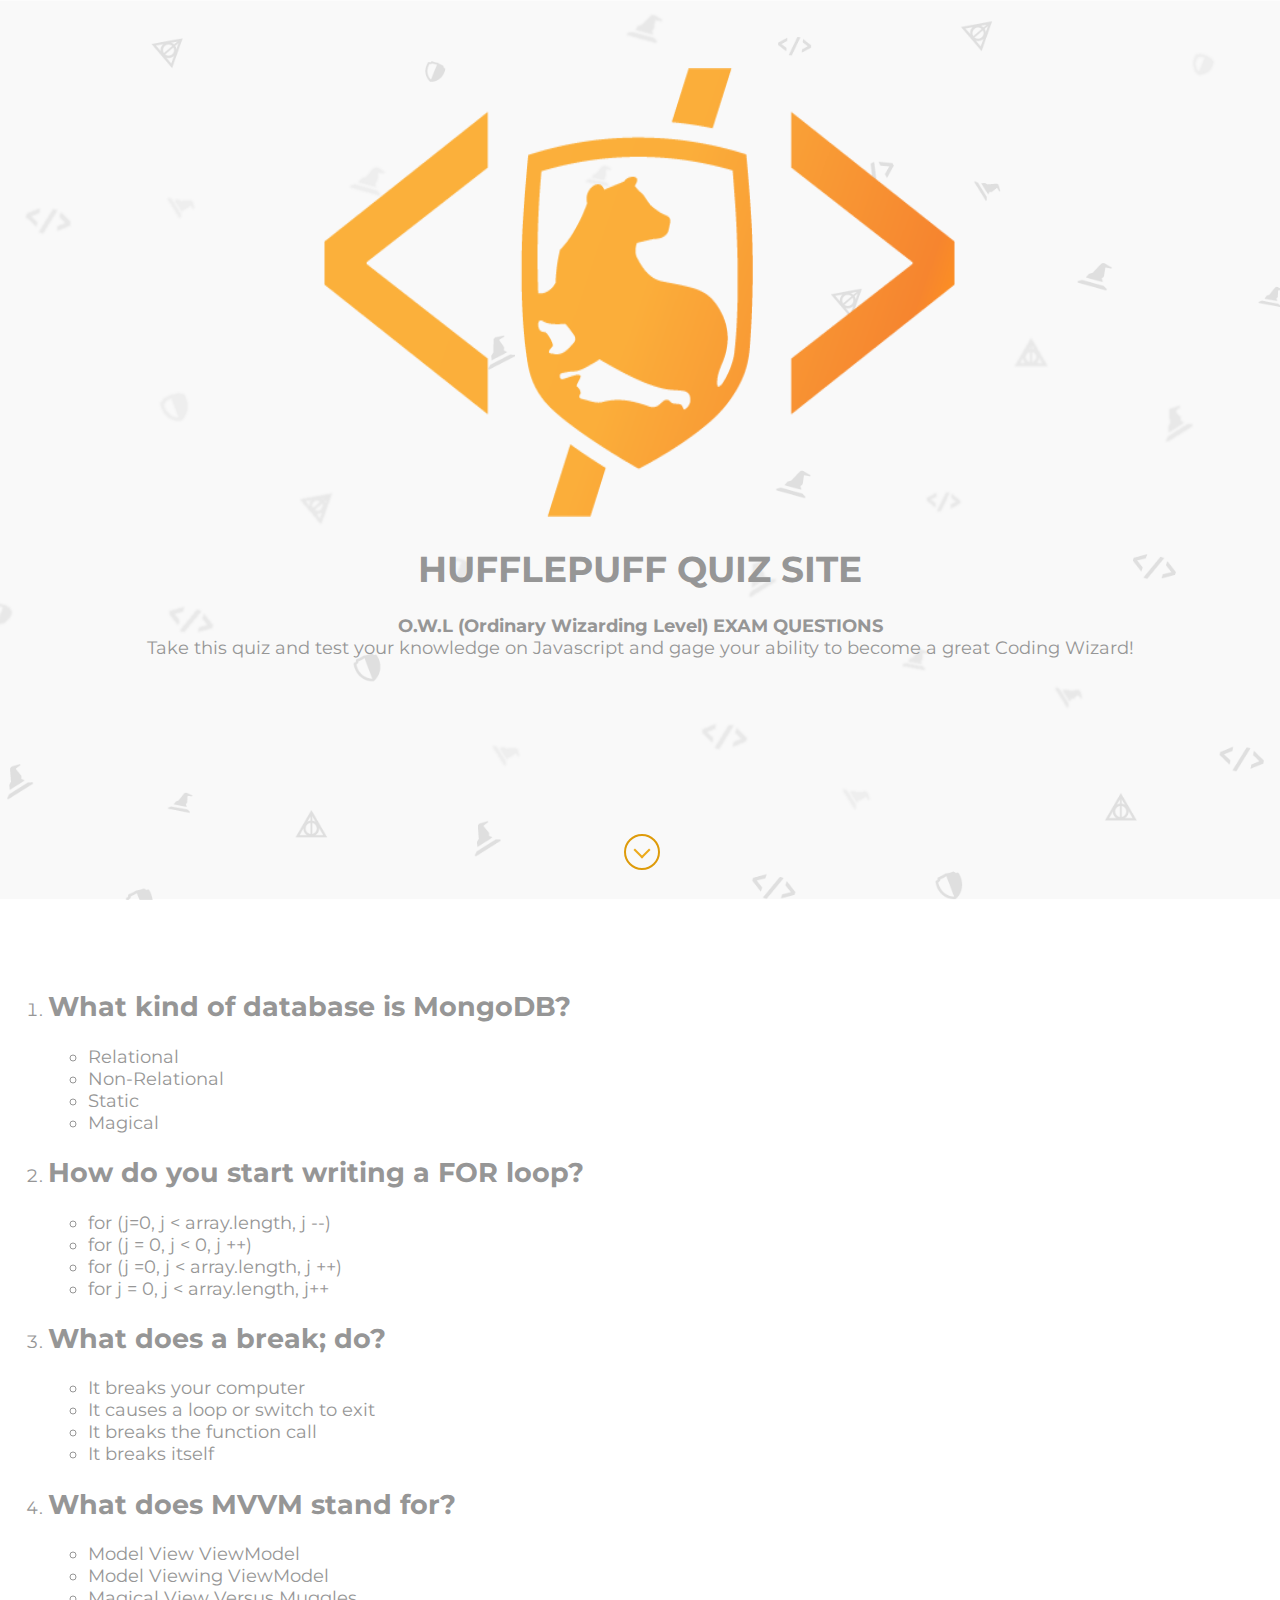
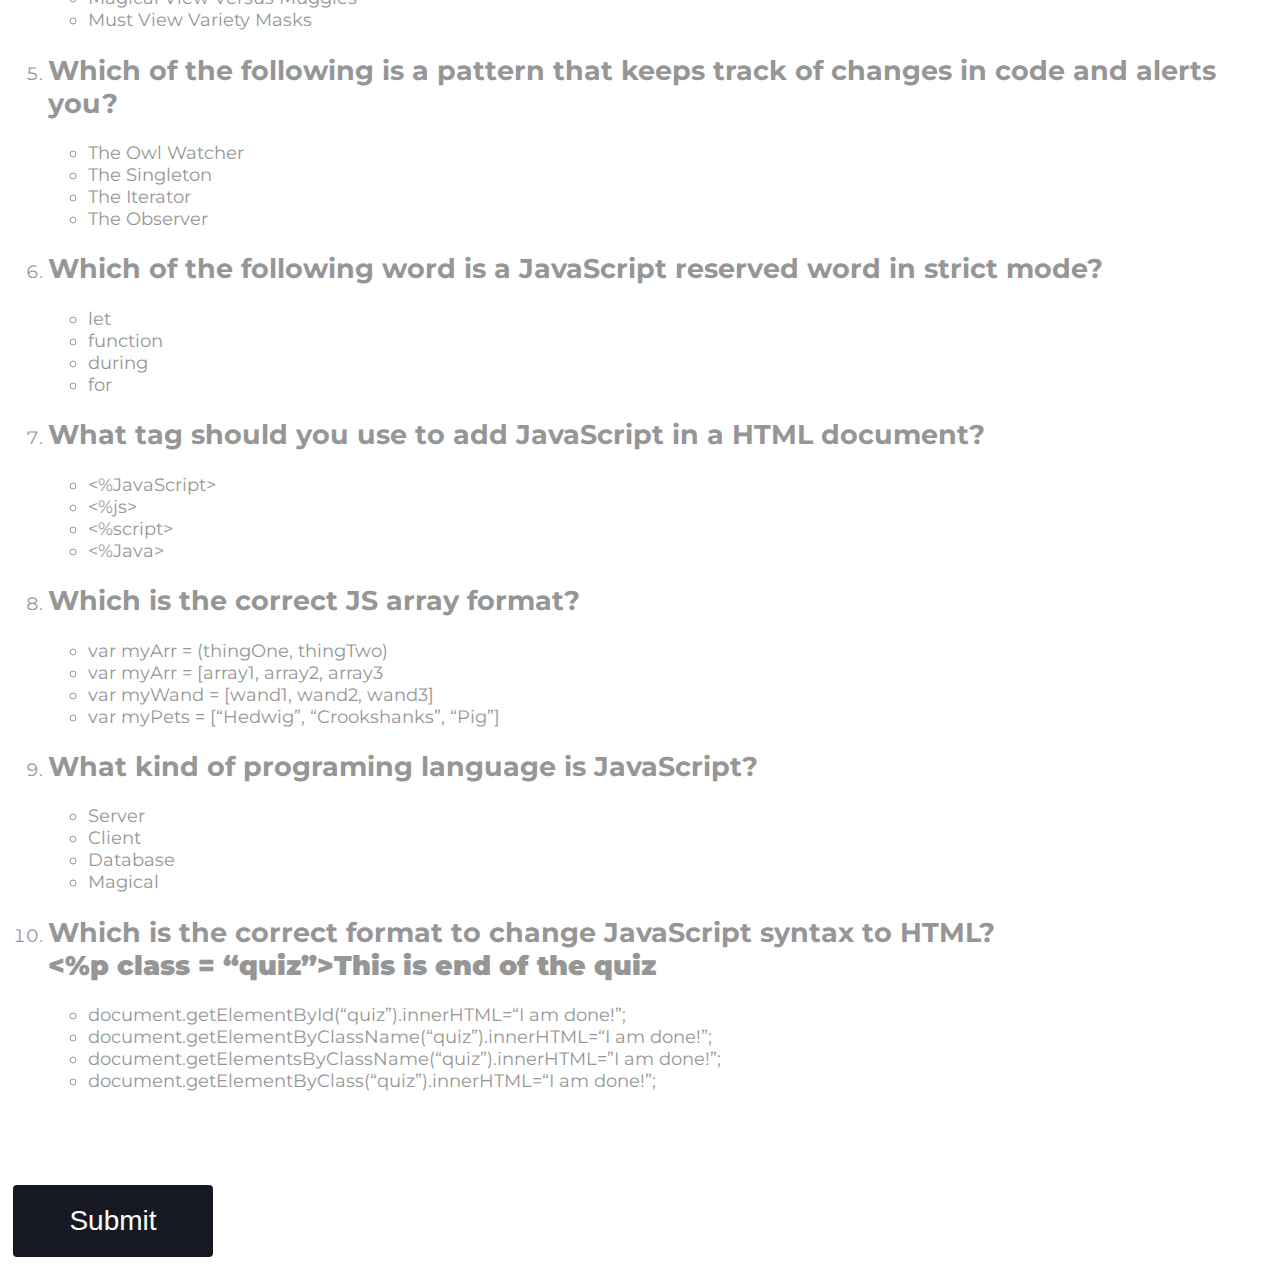
<file: week-6/Assignment 6.4 – Group Project/index.html>
<!DOCTYPE html>
<html lang="en">
    <meta charset="utf-8">
    <title>Group Project- HufflePuff</title>
    <link rel="stylesheet" href="style.css">
    <meta name="viewport" content="width=device-width, initial-scale=1.0">
    <link href="https://fonts.googleapis.com/css2?family=Montserrat:wght@300;400;600&display=swap" rel="stylesheet">

    <head>
        <!--Content Starts Here-->
        <body>
            <section class="header">
              <a href="#headlog"><img id="logo" src="images/Clearance Process Overview Graphic-07.png" width="400" height="350"></a> <h1>HUFFLEPUFF QUIZ SITE</h1> 
             <p> <b>O.W.L (Ordinary Wizarding Level) EXAM QUESTIONS</b><br>
                Take this quiz and test your knowledge on Javascript and gage your ability to become a great Coding Wizard! </p>
            </section>
<!--scroll down button-->
 <a  href="#section2" class="scroll-down" address="true"></a>
             
           


  <!--Question Section-->      

  <section>
                <ol class="questions" >

<!--Question 1-->
                    <li id="section2" >
                        <h2>What kind of database is MongoDB?</h2> 

                        <ul>
                            <li id="click">Relational</li>
                            <li id="click">Non-Relational</li>
                            <li id="click">Static</li>
                            <li id="click">Magical</li>
                        </ul>
                    </li>

<!--Question 2-->
                    <li>
                        <h2>How do you start writing a FOR loop?</h2> 

                        <ul>
                            <li id="click">for (j=0, j < array.length, j --)</li>
                            <li id="click">for (j = 0, j < 0, j ++)</li>
                            <li id="click">for (j =0, j < array.length, j ++)</li>
                            <li id="click">for j = 0, j < array.length, j++ </li>
                        </ul>
                    </li>
<!--Question 3-->
                    <li>
                        <h2>What does a break; do?</h2> 

                        <ul>
                            <li id="click">It breaks your computer</li>
                            <li id="click">It causes a loop or switch to exit</li>
                            <li id="click">It breaks the function call</li>
                            <li id="click">It breaks itself</li>
                        </ul>
                    </li>

<!--Question 4-->
<li>
                        <h2>What does MVVM stand for?</h2> 

                        <ul>
                            <li id="click">Model View ViewModel</li>
                            <li id="click">Model Viewing ViewModel</li>
                            <li id="click">Magical View Versus Muggles</li>
                            <li id="click">Must View Variety Masks</li>
                        </ul>
                    </li>
<!--Question 5-->
<li>
                        <h2>Which of the following is a pattern that keeps track of changes in code and alerts you?
                        </h2> 

                        <ul>
                            <li id="click">The Owl Watcher</li>
                            <li id="click">The Singleton</li>
                            <li id="click">The Iterator</li>
                            <li id="click">The Observer</li>
                        </ul>
                    </li>
<!--Question 6-->
<li>
                        <h2>Which of the following word is a JavaScript reserved word in strict mode?
                        </h2> 

                        <ul>
                            <li id="click">let</li>
                            <li id="click">function</li>
                            <li id="click">during</li>
                            <li id="click">for</li>
                        </ul>
                    </li>
<!--Question 7-->
<li>
                        <h2>What tag should you use to add JavaScript in a HTML document?
                        </h2> 

                        <ul>
                            <li id="click"> <%JavaScript></li>
                            <li id="click"> <%js></li>
                            <li id="click"> <%script></li>
                            <li id="click"> <%Java></li>
                        </ul>
                    </li>

<!--Question 8-->
<li>
                        <h2>Which is the correct JS array format?
                        </h2> 

                        <ul>
                            <li id="click"> var myArr = (thingOne, thingTwo)</li>
                            <li id="click">var myArr = [array1, array2, array3</li>
                            <li id="click">var myWand = [wand1, wand2, wand3]</li>
                            <li id="click">var myPets = [“Hedwig”, “Crookshanks”, “Pig”]</li>
                        </ul>
                    </li>
<!--Question 9-->
<li>
                        <h2>What kind of programing language is JavaScript?
                        </h2> 

                        <ul>
                            <li id="click">Server</li>
                            <li id="click">Client</li>
                            <li id="click"> Database</li>
                            <li id="click">Magical</li>
                        </ul>
                    </li>

<!--Question 10-->
<li>
                        <h2>Which is the correct format to change JavaScript syntax to HTML?<br><b><%p  class = “quiz”>This is end of the quiz</%p></b>
                        </h2> 

                        <ul>
                            <li id="click">document.getElementById(“quiz”).innerHTML=“I am done!”;</li>
                            <li id="click">document.getElementByClassName(“quiz”).innerHTML=“I am done!”;</li>
                            <li id="click">document.getElementsByClassName(“quiz”).innerHTML=”I am done!”;</li>
                            <li id="click">document.getElementByClass(“quiz”).innerHTML=“I am done!”;</li>
                        </ul>
                    </li>
                </ol>
            </section>
        


<div class="sbmt">
    <button class="button"><span>Submit</span></button>
</div>
            
<script src="index.js"> </script>

        </body>
    </head>
</html>
</file>
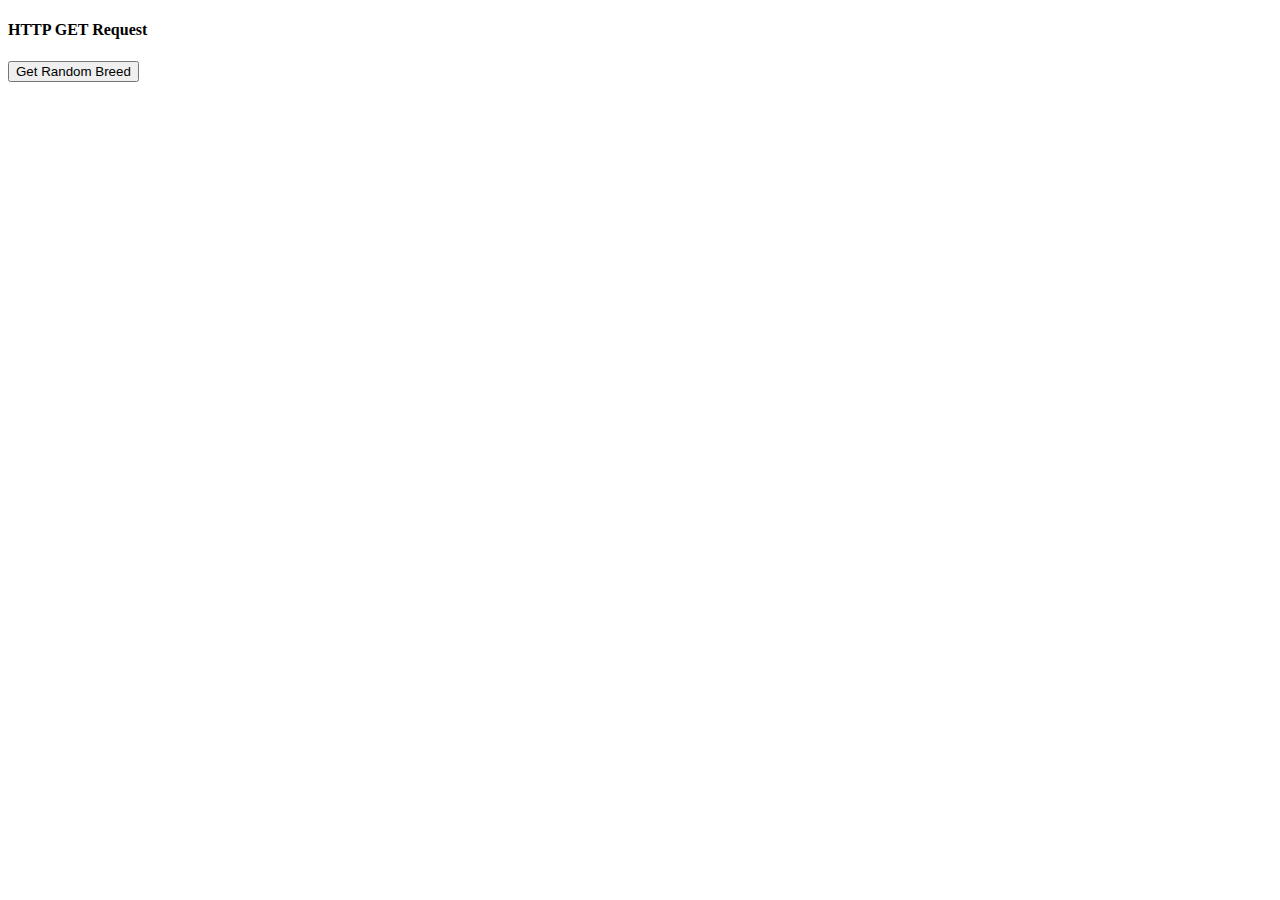
<file: week-4/Ohaka-Exercise4.2.html>
<!DOCTYPE html>
<html lang="en">
    <head>
    <meta charset="UTF-8">
    <title>Assignment 4.3</title>

<!-- jQuery reference-->
<script src="https://ajax.googleapis.com/ajax/libs/jquery/3.2.1/jquery.min.js"></script>

    </head>
    <body>
        <h4>HTTP GET Request</h4>

        <button id="get1">Get Random Breed</button>
        <script>
            //function ctat allows on-cleck event for "get1"
            $(function(){
                $("#get1").click(function(){

                    $.get('https://dog.ceo/api/breeds/image/random', function(data, status){
                        console.log('Data:'+ JSON.stringify(data) + '\nStatus: ' + status);
                    })
                });


            });
        </script>
    </body>
</html>
</file>
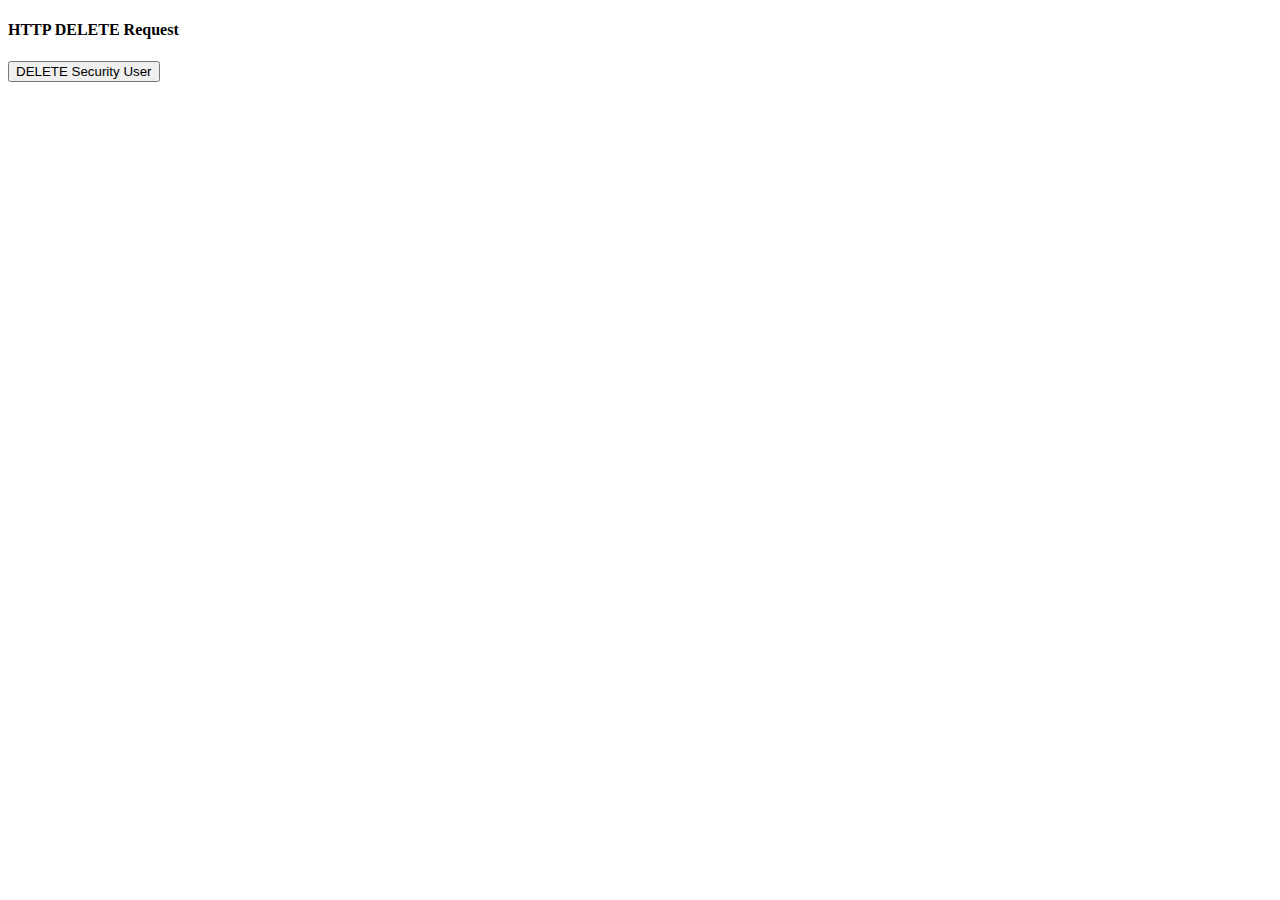
<file: week-4/Ohaka-Exercise4.3.html>
<!DOCTYPE html>
<html lang="en">
    <head>
    <meta charset="UTF-8">
    <title>Assignment 4.3</title>

<!-- jQuery reference-->
<script src="https://ajax.googleapis.com/ajax/libs/jquery/3.2.1/jquery.min.js"></script>

    </head>
    <body>
        <h4>HTTP DELETE Request</h4>

        <button id="delete1">DELETE Security User</button>
        <script>
            //function that allows on-click event for "delete1"
            $(function(){

                $("#delete1").click(function(){

                  $.ajax({
                      url: 'http://httpbin.org/delete',
                      dataType: 'json',
                      type: 'DELETE',
                      data: {username: 'admin', password: 'secret', email: 'as@me.com'},
                      success: function(data, status){
                          console.log('Username:' + data.form.username + "\nPassword: " + data.form.password + '\nEmail: ' + data.form.email + '\nStatus: ' +  status );
                      }
                  })

             });
        </script>
    </body>
</html>
</file>
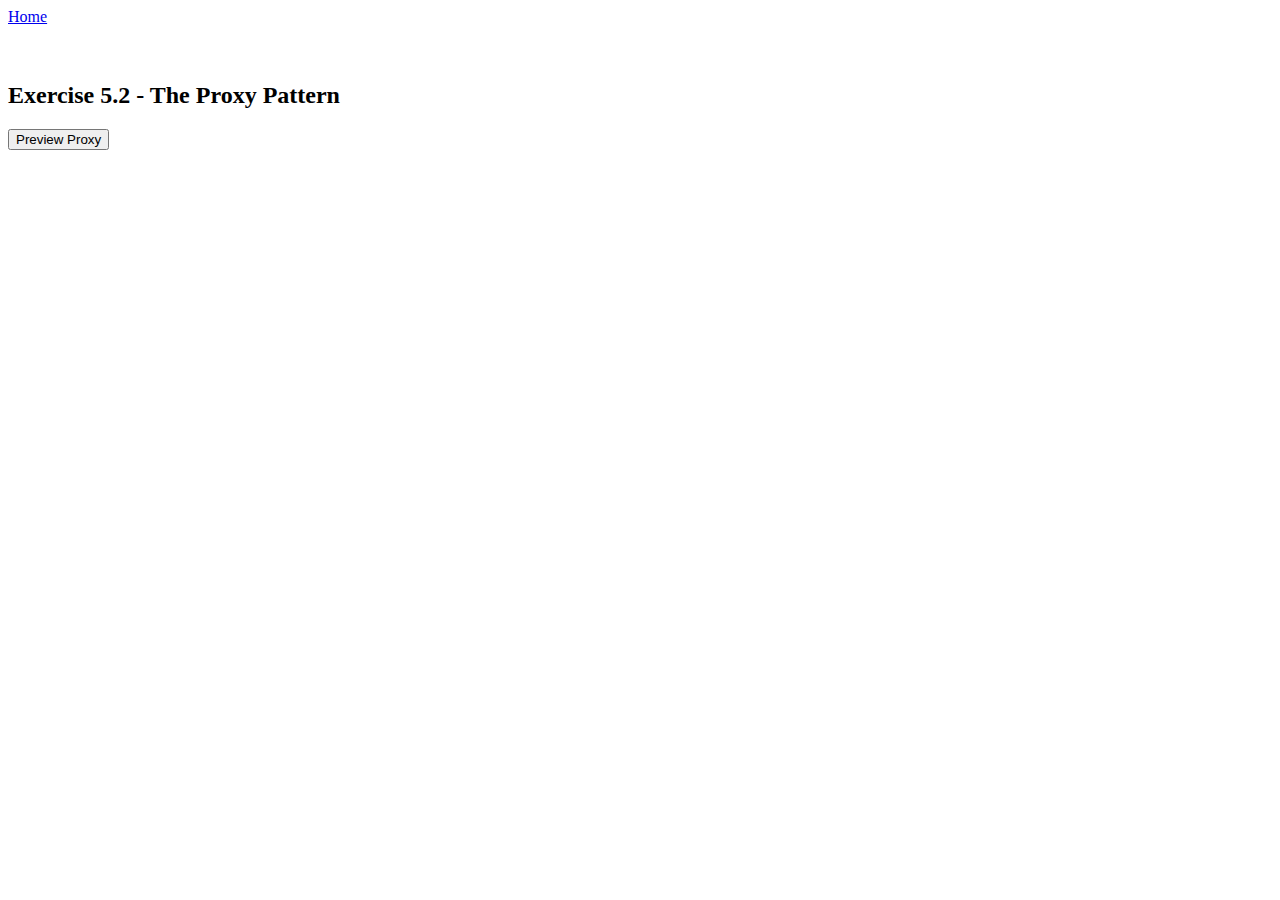
<file: week-5/Ohaka Exercise5.2.html>
<!DOCTYPE html>
<html lang="en">
    <head>
    <meta charset="UTF-8">
    <title>Exercise 5.2 - The Proxy Pattern</title>

<!-- jQuery reference-->
<script src="https://ajax.googleapis.com/ajax/libs/jquery/3.2.1/jquery.min.js"></script>

    </head>
    <body>
        <!--Navbar-->
       <nav class="navbar navbar-dark bg-dark">
       <a href="#" class="navbar brand">Home</a>
    </nav>
    <br /><br />
    <div class="container">
        <div class="row">
            <div class="col-md-12">

                <h2>Exercise 5.2 - The Proxy Pattern</h2>
                 <!--Button to display message-->
                <button class="btn btn-primary" id="btnPreviewProxy">Preview Proxy</button>
                <br />
                <span id="spanProxyResults"></span>
            </div>
        </div>
    </div>
        <script>
            //function that handles proxy
            $(function(){
                var car ={
                    make: "Honda",
                    model: "Accord",
                    //Writes the result of the span tag
                    display: function(){
                        //Clears the span tag before new content is added
                        $("#spanProxyResults").html("");
                        //Fills in span tag with values
                        $("#spanProxyResults").append("<br />Make: " + this.make + "<br />" + "Model: " + this.model);
                    }
                };
//Click event
                $("#btnPreviewProxy").click($.proxy(car, "display"))

            });

        </script>
    </body>
</html>
</file>
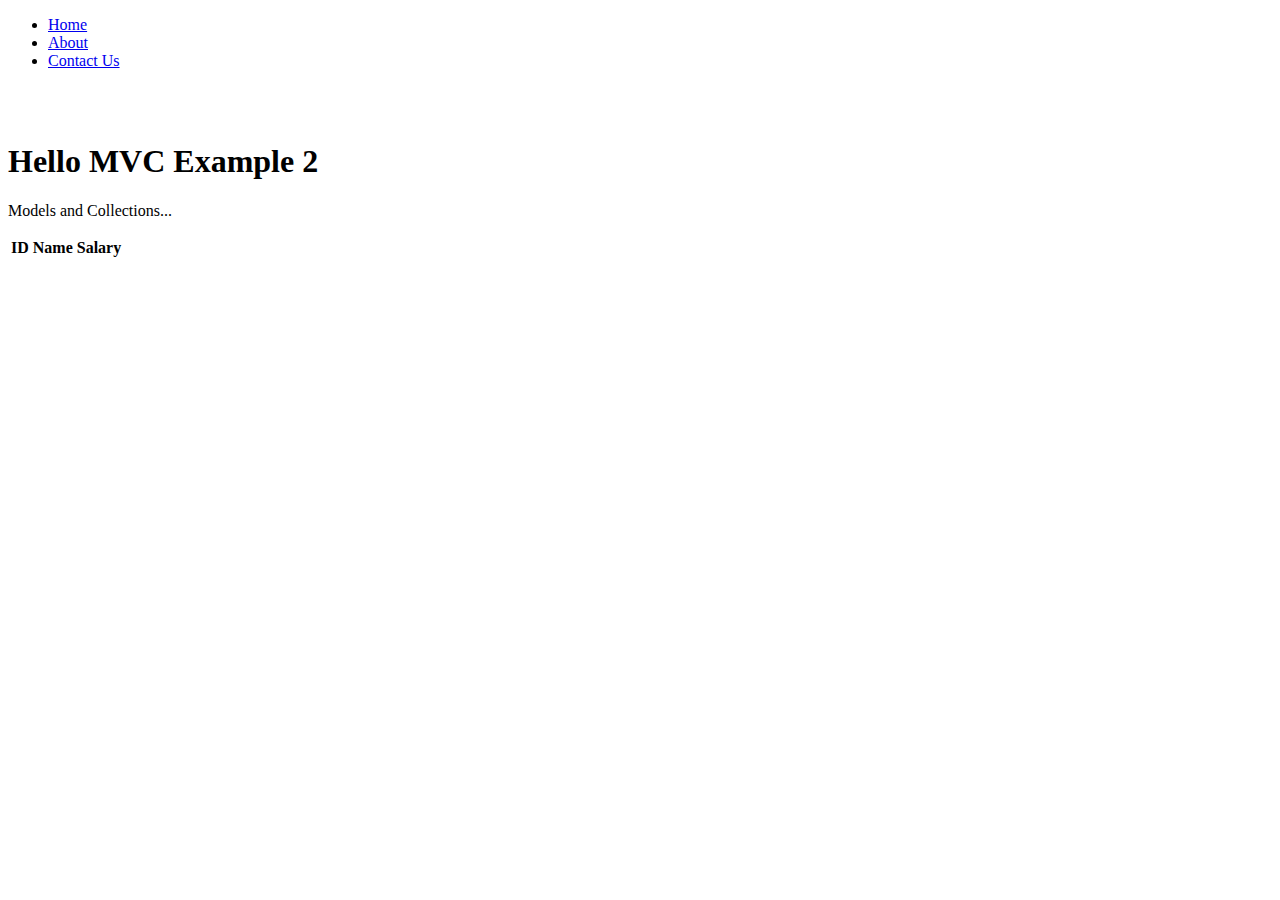
<file: week-9/ohaka-Exercise9.2.html>
<!--============================================
; Title: Assignment 9.2 - Hello MVC
; Author: Professor Krasso
; Date: 7 March 2021
; Modified by: Larry Ohaka
;===========================================-->

<!DOCTYPE html>
<html lang="en">
  <head>
    <meta charset="UTF-8" />
    <title>Hello MVC</title>

  </head>
  <body>
    <nav class="navbar navbar-expand-sm bg-dark navbar-dark">
      <ul class="navbar-nav">
        <li class="nav-item active">
          <a class="nav-link" href="#">Home</a>
        </li>
        <li class="nav-item">
          <a class="nav-link" href="#">About</a>
        </li>
        <li class="nav-item">
          <a class="nav-link" href="#">Contact Us</a>
        </li>
      </ul>
    </nav>

    <div role="main" class="container">
      <br />
      <br />
      <h1>Hello MVC Example 2</h1>
      <p class="lead">Models and Collections...</p>

      <div class="row">
        <div class="col-sm-9">
          <table class="table table-dark table-striped table-hover">
            <thead>
              <tr>
                <th>ID</th>
                <th>Name</th>
                <th>Salary</th>
              </tr>
            </thead>
            <tbody id="table-body"></tbody>
          </table>
        </div>
      </div>
    </div>
<!--Script-->
    <script>
  
      function Employee(id, name, salary) {
        this.id = id;
        this.name = name;
        this.salary = salary;
      }

  
      var EmployeeModel = Backbone.Model.extend({
        defaults: {
          id: "",
          name: "",
          salary: 0,
        },
      });

  
      var EmployeeCollection = Backbone.Collection.extend({
        model: EmployeeModel,
      });

      // Employee Collection (5 employee records, use your own values)
      var Employees = new EmployeeCollection();
      Employees.add(new Employee("1", "Georgina", "$100,00"));
      Employees.add(new Employee("2", "Mark", "$50,000"));
      Employees.add(new Employee("3", "Denise", "$78,00"));
      Employees.add(new Employee("4", "Niecy", "$130,00"));
      Employees.add(new Employee("5", "Cory", "$88,500"));

    
      Employees.each(function (employee) {
        $("#table-body").append(
          "<tr>" +
            "<td>" +
            employee.get("id") +
            "</td>" +
            "<td>" +
            employee.get("name") +
            "</td>" +
            "<td>" +
            employee.get("salary") +
            "</td>" +
            "</tr>"
        );
      });
    </script>
  </body>
</html>
</file>
<file: week-6/Assignment 6.4 – Group Project/style.css>
/* Sets entire sites font*/

html{
    font-size: 18px;
    font-family: 'Montserrat', sans-serif;
    color: rgb(150, 150, 150);
    scroll-behavior: smooth;
}

    /* This is the Title under logo and includes fade in*/
.header{
        position: relative;
        z-index:10;
        text-align: center;
        padding-top: 60px;
        animation: fadeInAnimation ease 3s; 
    animation-iteration-count: 1; 
    animation-fill-mode: forwards; 
        }

section.p{
    line-height: -2.6;
}

  /* This is the HufflePuff logo's fade in */      
img {
    width:  50%;
    height:  50%;
    animation: fadeInAnimation ease 3s; 
    animation-iteration-count: 1; 
    animation-fill-mode: forwards; 
} 

 /* Fade in*/
@keyframes fadeInAnimation { 
    0% { 
        opacity: 0; 
    } 
    100% { 
        opacity: 1; 
    } 
} 
/*Includes logo link and sets the configuration of position for header*/
body {
    background-image: url("images/Clearance Process Overview Graphic-08 (3).png");
    background-attachment: fixed;
    background-position: center;
    background-repeat: repeat;
    background-size: cover;
  }

  section {
    height: 100vh;
    width: 100%;
    display: table;
    
  }

  /*Scroll down button*/
  
  
  .scroll-down {
    position: absolute;
    bottom: 30px;
    left: 50%;
    margin-left: -16px;
    display: block;
    width: 32px;
    height: 32px;
    border: 2px solid rgb(222, 155, 10);
    background-size: 14px auto;
    border-radius: 50%;
    z-index: 2;
    -webkit-animation: bounce 2s infinite 2s;
    animation: bounce 2s infinite 2s;
    -webkit-transition: all .2s ease-in;
    transition: all .2s ease-in;
  }
  
  .scroll-down:before {
      position: absolute;
      top: calc(50% - 8px);
      left: calc(50% - 6px);
      transform: rotate(-45deg);
      display: block;
      width: 12px;
      height: 12px;
      content: "";
      border: 2px solid rgb(237, 170, 27);
      border-width: 0px 0 2px 2px;
  }
  
  @keyframes bounce {
    0%,
    100%,
    20%,
    50%,
    80% {
      -webkit-transform: translateY(0);
      -ms-transform: translateY(0);
      transform: translateY(0);
    }
    40% {
      -webkit-transform: translateY(-10px);
      -ms-transform: translateY(-10px);
      transform: translateY(-10px);
    }
    60% {
      -webkit-transform: translateY(-5px);
      -ms-transform: translateY(-5px);
      transform: translateY(-5px);
    }
  }

  /* Button configuration */
 
  
:after,
:before {
  box-sizing: border-box;
  margin: 0;
  padding: 0;
}

.sbmt{
    padding-top: 70px;
}
  .button {
    display: inline-block;
    border-radius: 4px;
    background-color: #171922;
    border: none;
    color: #FFFFFF;
    text-align: center;
    font-size: 28px;
    padding: 20px;
    width: 200px;
    transition: all 0.5s;
    cursor: pointer;
    margin: 5px;
    
  }
  
  .button span {
    cursor: pointer;
    display: inline-block;
    position: relative;
    transition: 0.5s;
  }
  
  .button span:after {
    content: '\00bb';
    position: absolute;
    opacity: 0;
    top: 0;
    right: -20px;
    transition: 0.5s;
  }
  
  .button:hover span {
    padding-right: 25px;
  }
  
  .button:hover span:after {
    opacity: 1;
    right: 0;
  }
</file>
